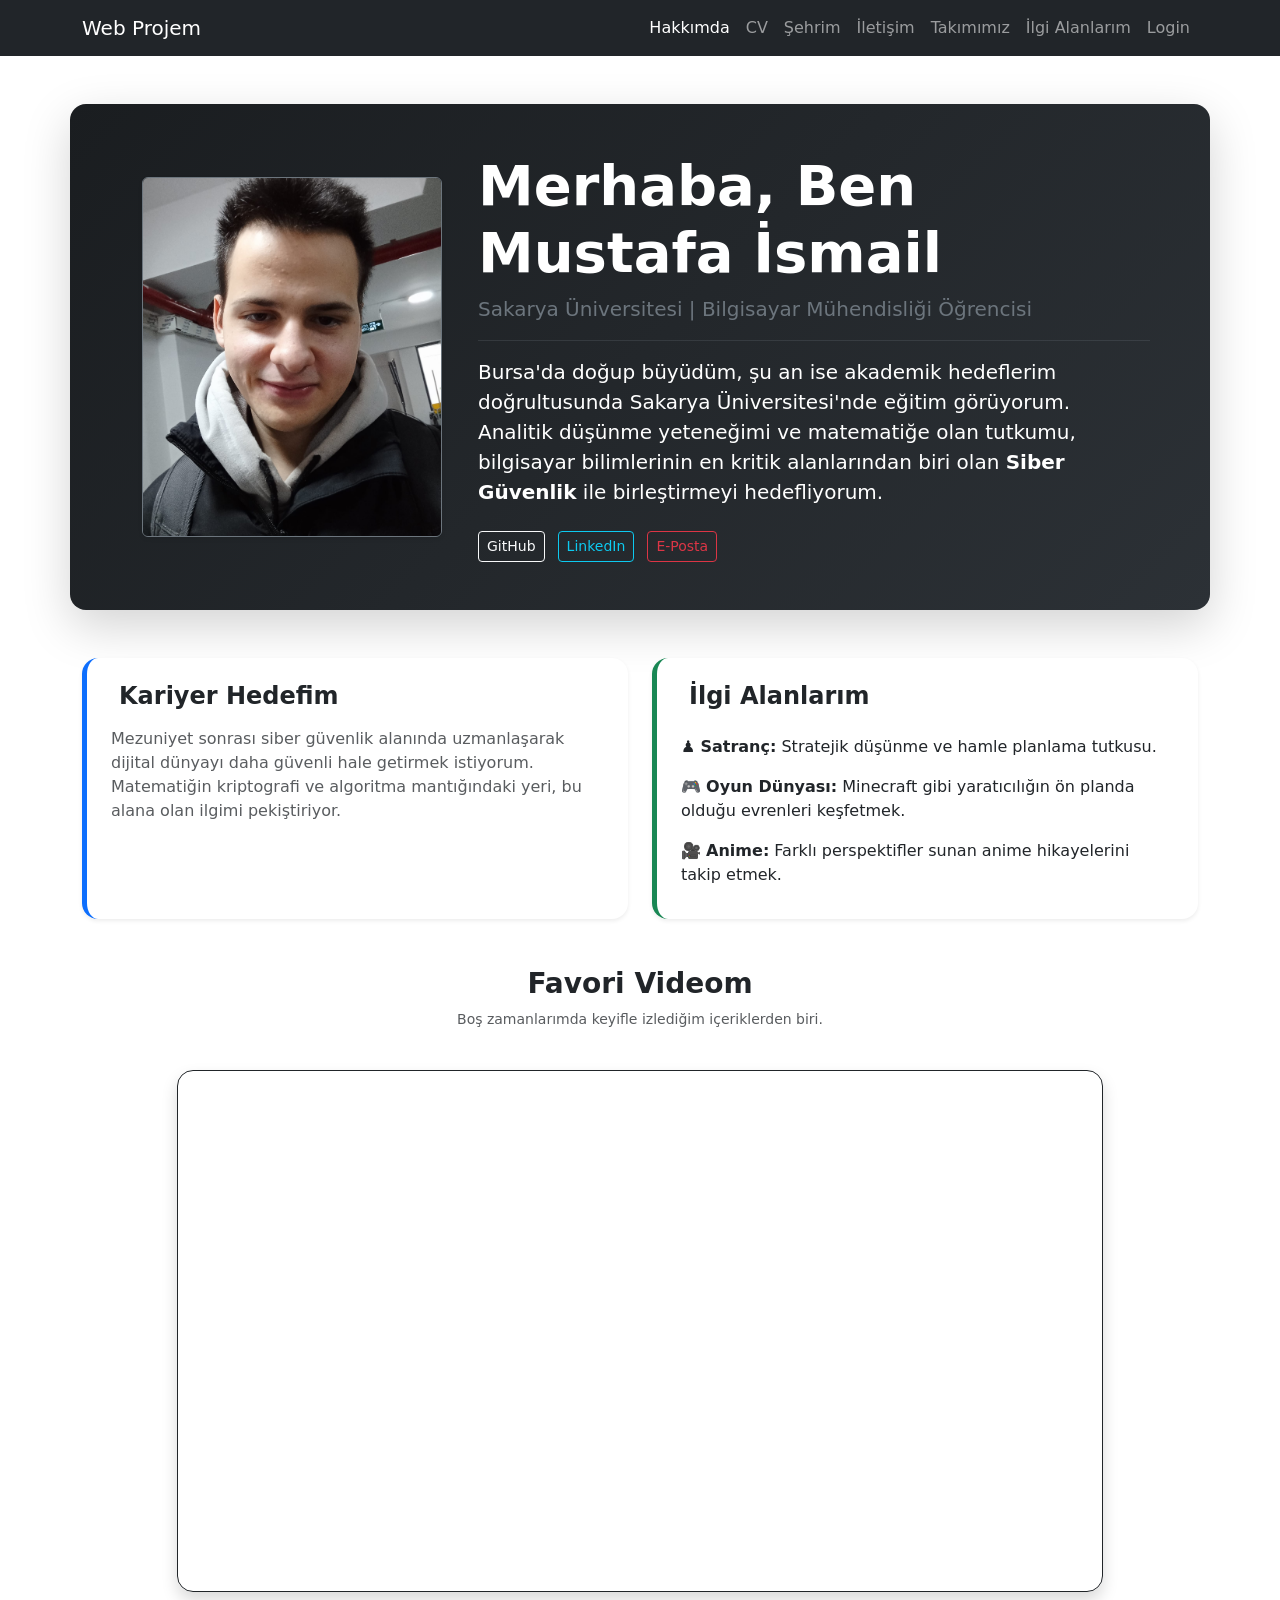
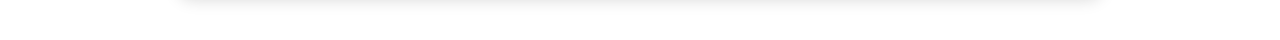
<file: index.html>
<!DOCTYPE html>
<html lang="tr">

<head>
    <meta charset="UTF-8">
    <meta name="viewport" content="width=device-width, initial-scale=1.0">
    <title>Kişisel Web Sitesi</title>

    <link href="https://cdn.jsdelivr.net/npm/bootstrap@5.3.3/dist/css/bootstrap.min.css" rel="stylesheet">
</head>

<body>

    <nav class="navbar navbar-expand-lg navbar-dark bg-dark">

        <div class="container">

            <a class="navbar-brand">Web Projem</a>

            <ul class="navbar-nav ms-auto">

                <li class="nav-item">
                    <a class="nav-link active" href="index.html">Hakkımda</a>
                </li>

                <li class="nav-item">
                    <a class="nav-link" href="cv.html">CV</a>
                </li>

                <li class="nav-item">
                    <a class="nav-link" href="sehrim.html">Şehrim</a>
                </li>

                <li class="nav-item">
                    <a class="nav-link" href="iletisim.html">İletişim</a>
                </li>

                <li class="nav-item">
                    <a class="nav-link" href="takimimiz.html">Takımımız</a>
                </li>

                <li class="nav-item">
                    <a class="nav-link" href="ilgi.html">İlgi Alanlarım</a>
                </li>

                <li class="nav-item">
                    <a class="nav-link" href="login.html">Login</a>
                </li>

            </ul>

        </div>

    </nav>

    <div class="container my-5">
        <div class="row align-items-center bg-dark text-white p-5 rounded-4 shadow-lg mb-5"
            style="background: linear-gradient(135deg, #1a1d20 0%, #2c3136 100%);">
            <div class="col-lg-4 text-center mb-4 mb-lg-0">
                <img src="images/ben.jpg" alt="Profil Resmi" class="img-fluid rounded border border-secondary shadow-sm"
                    style="width: 300px; height: 360px; object-fit: cover;">
            </div>
            <div class="col-lg-8">
                <h1 class="display-4 fw-bold">Merhaba, Ben Mustafa İsmail</h1>
                <p class="lead text-secondary">Sakarya Üniversitesi | Bilgisayar Mühendisliği Öğrencisi</p>
                <hr class="border-secondary">
                <p class="fs-5">
                    Bursa'da doğup büyüdüm, şu an ise akademik hedeflerim doğrultusunda Sakarya Üniversitesi'nde eğitim
                    görüyorum.
                    Analitik düşünme yeteneğimi ve matematiğe olan tutkumu, bilgisayar bilimlerinin en kritik
                    alanlarından biri olan
                    <strong>Siber Güvenlik</strong> ile birleştirmeyi hedefliyorum.
                </p>
                <div class="mt-4">
                    <a href="https://github.com/mustafaismail07" target="_blank"
                        class="btn btn-outline-light me-2 btn-sm">GitHub</a>
                    <a href="https://www.linkedin.com/in/mustafa-ismail-18628140b/" target="_blank"
                        class="btn btn-outline-info me-2 btn-sm">LinkedIn</a>
                    <a href="mailto:mustikolog@gmail.com" class="btn btn-outline-danger btn-sm">E-Posta</a>
                </div>
            </div>
        </div>

        <div class="row g-4">
            <div class="col-md-6">
                <div class="card h-100 border-0 shadow-sm rounded-4 border-start border-primary border-5">
                    <div class="card-body p-4">
                        <h4 class="fw-bold mb-3"><i class="bi bi-shield-lock-fill me-2"></i>Kariyer Hedefim</h4>
                        <p class="text-muted">
                            Mezuniyet sonrası siber güvenlik alanında uzmanlaşarak dijital dünyayı daha güvenli hale
                            getirmek istiyorum.
                            Matematiğin kriptografi ve algoritma mantığındaki yeri, bu alana olan ilgimi pekiştiriyor.
                        </p>
                    </div>
                </div>
            </div>

            <div class="col-md-6">
                <div class="card h-100 border-0 shadow-sm rounded-4 border-start border-success border-5">
                    <div class="card-body p-4">
                        <h4 class="fw-bold mb-3"><i class="bi bi-controller me-2"></i>İlgi Alanlarım</h4>
                        <ul class="list-group list-group-flush">
                            <li class="list-group-item border-0 px-0">♟️ <strong>Satranç:</strong> Stratejik düşünme ve
                                hamle planlama tutkusu.</li>
                            <li class="list-group-item border-0 px-0">🎮 <strong>Oyun Dünyası:</strong> Minecraft gibi
                                yaratıcılığın ön planda olduğu evrenleri keşfetmek.</li>
                            <li class="list-group-item border-0 px-0">🎥 <strong>Anime:</strong> Farklı perspektifler
                                sunan anime hikayelerini takip etmek.</li>
                        </ul>
                    </div>
                </div>
            </div>
        </div>

        <div class="row mt-5">
            <div class="col-12 text-center mb-4">
                <h3 class="fw-bold">Favori Videom</h3>
                <p class="text-muted small">Boş zamanlarımda keyifle izlediğim içeriklerden biri.</p>
            </div>
            <div class="col-lg-10 mx-auto">
                <div class="ratio ratio-16x9 shadow rounded-4 overflow-hidden border border-dark">
                    <iframe src="https://www.youtube.com/embed/dQw4w9WgXcQ" title="YouTube video"
                        allowfullscreen></iframe>
                </div>
            </div>
        </div>
    </div>

    <script src="https://cdn.jsdelivr.net/npm/bootstrap@5.3.3/dist/js/bootstrap.bundle.min.js"></script>

</body>

</html>
</file>
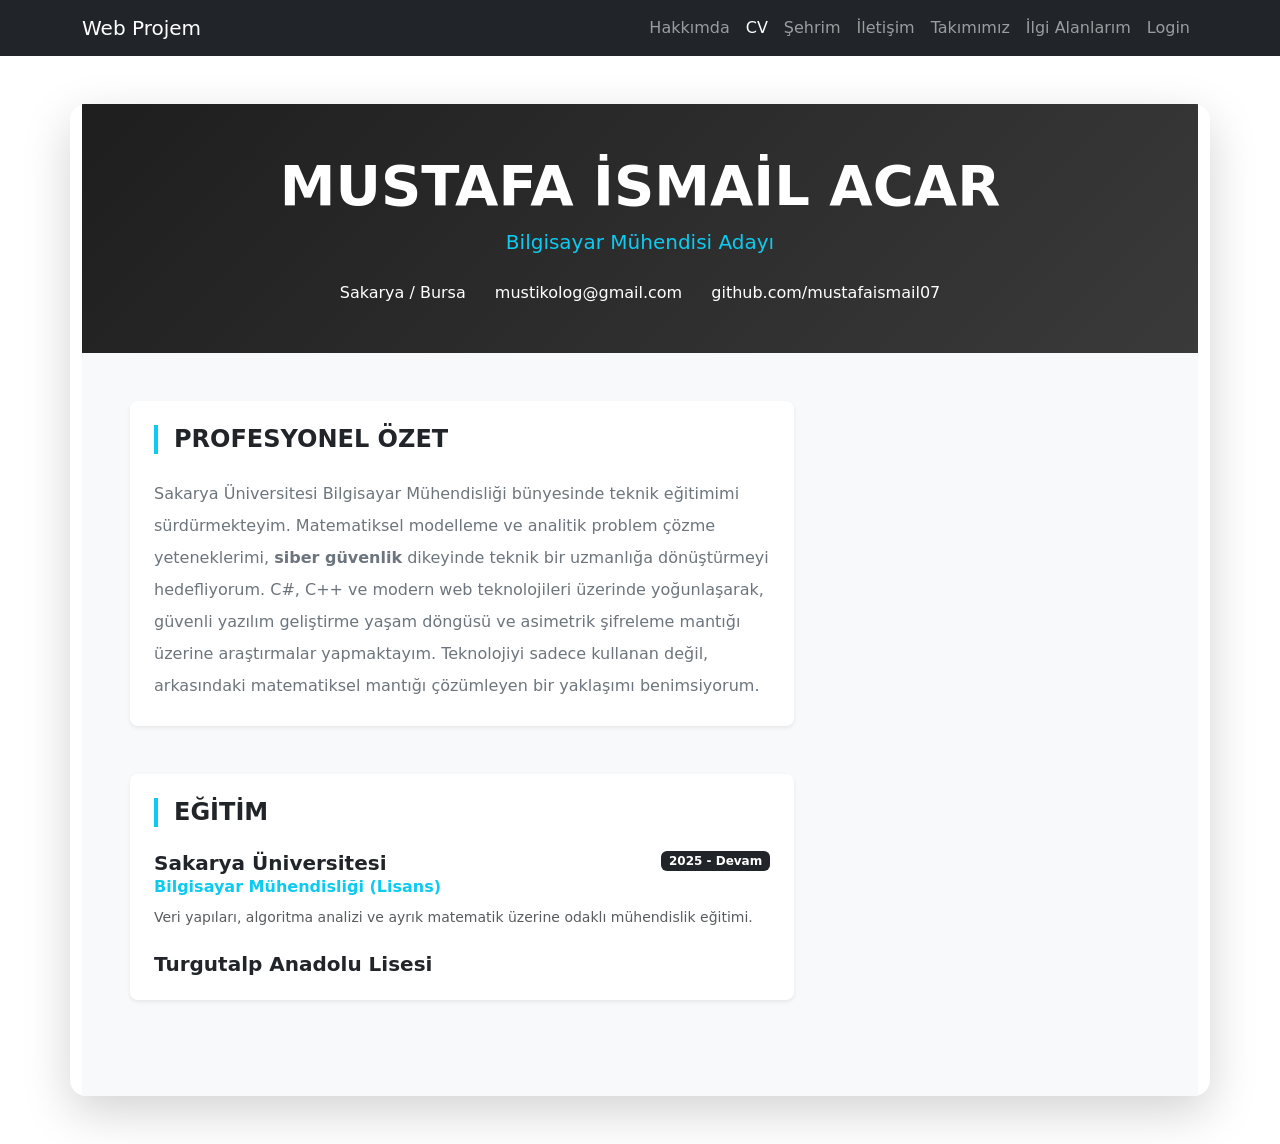
<file: cv.html>
<!DOCTYPE html>
<html lang="tr">

<head>
    <meta charset="UTF-8">
    <meta name="viewport" content="width=device-width, initial-scale=1.0">
    <title>Kişisel Web Sitesi</title>

    <link href="https://cdn.jsdelivr.net/npm/bootstrap@5.3.3/dist/css/bootstrap.min.css" rel="stylesheet">
</head>

<body>

    <nav class="navbar navbar-expand-lg navbar-dark bg-dark">

        <div class="container">

            <a class="navbar-brand">Web Projem</a>

            <ul class="navbar-nav ms-auto">

                <li class="nav-item">
                    <a class="nav-link" href="index.html">Hakkımda</a>
                </li>

                <li class="nav-item">
                    <a class="nav-link active" href="cv.html">CV</a>
                </li>

                <li class="nav-item">
                    <a class="nav-link" href="sehrim.html">Şehrim</a>
                </li>

                <li class="nav-item">
                    <a class="nav-link" href="iletisim.html">İletişim</a>
                </li>

                <li class="nav-item">
                    <a class="nav-link" href="takimimiz.html">Takımımız</a>
                </li>

                <li class="nav-item">
                    <a class="nav-link href=" ilgi.html">İlgi Alanlarım</a>
                </li>

                <li class="nav-item">
                    <a class="nav-link" href="login.html">Login</a>
                </li>

            </ul>

        </div>

    </nav>

    <div class="container my-5 shadow-lg rounded-4 overflow-hidden bg-white border-0">
        <header class="bg-dark text-white p-5 text-center"
            style="background: linear-gradient(135deg, #1e1e1e 0%, #3a3a3a 100%);">
            <h1 class="display-4 fw-bold tracking-tight text-uppercase">Mustafa İsmail Acar</h1>
            <p class="lead mb-0 text-info fw-light">Bilgisayar Mühendisi Adayı</p>
            <div class="mt-4 fs-6">
                <span class="me-4"><i class="bi bi-geo-alt text-info"></i> Sakarya / Bursa</span>
                <span class="me-4"><i class="bi bi-envelope text-info"></i> mustikolog@gmail.com</span>
                <span><i class="bi bi-github text-info"></i> github.com/mustafaismail07</span>
            </div>
        </header>

        <main class="p-4 p-md-5 bg-light">
            <div class="row g-5">
                <div class="col-lg-8">

                    <section id="mission" class="mb-5 bg-white p-4 rounded-3 shadow-sm">
                        <h2 class="h4 mb-4 text-dark fw-bold border-start border-4 border-info ps-3">PROFESYONEL ÖZET
                        </h2>
                        <article class="lh-lg text-secondary">
                            Sakarya Üniversitesi Bilgisayar Mühendisliği bünyesinde teknik eğitimimi sürdürmekteyim.
                            Matematiksel modelleme ve analitik problem çözme yeteneklerimi, <strong>siber
                                güvenlik</strong> dikeyinde teknik bir uzmanlığa dönüştürmeyi hedefliyorum. C#, C++ ve
                            modern web teknolojileri üzerinde yoğunlaşarak, güvenli yazılım geliştirme yaşam döngüsü ve
                            asimetrik şifreleme mantığı üzerine araştırmalar yapmaktayım. Teknolojiyi sadece kullanan
                            değil, arkasındaki matematiksel mantığı çözümleyen bir yaklaşımı benimsiyorum.
                        </article>
                    </section>

                    <section id="education" class="mb-5 bg-white p-4 rounded-3 shadow-sm">
                        <h2 class="h4 mb-4 text-dark fw-bold border-start border-4 border-info ps-3">EĞİTİM</h2>

                        <article class="mb-4">
                            <div class="d-flex justify-content-between align-items-start">
                                <div>
                                    <h5 class="fw-bold mb-0">Sakarya Üniversitesi</h5>
                                    <span class="text-info fw-semibold">Bilgisayar Mühendisliği (Lisans)</span>
                                </div>
                                <span class="badge bg-dark">2025 - Devam</span>
                            </div>
                            <p class="mt-2 text-muted small">Veri yapıları, algoritma analizi ve ayrık matematik üzerine
                                odaklı mühendislik eğitimi.</p>
                        </article>

                        <article>
                            <div class="d-flex justify-content-between align-items-start">
                                <div>
                                    <h5 class="fw-bold mb-0">Turgutalp Anadolu Lisesi</h5>

                                    <script
                                        src="https://cdn.jsdelivr.net/npm/bootstrap@5.3.3/dist/js/bootstrap.bundle.min.js"></script>

</body>

</html>
</file>
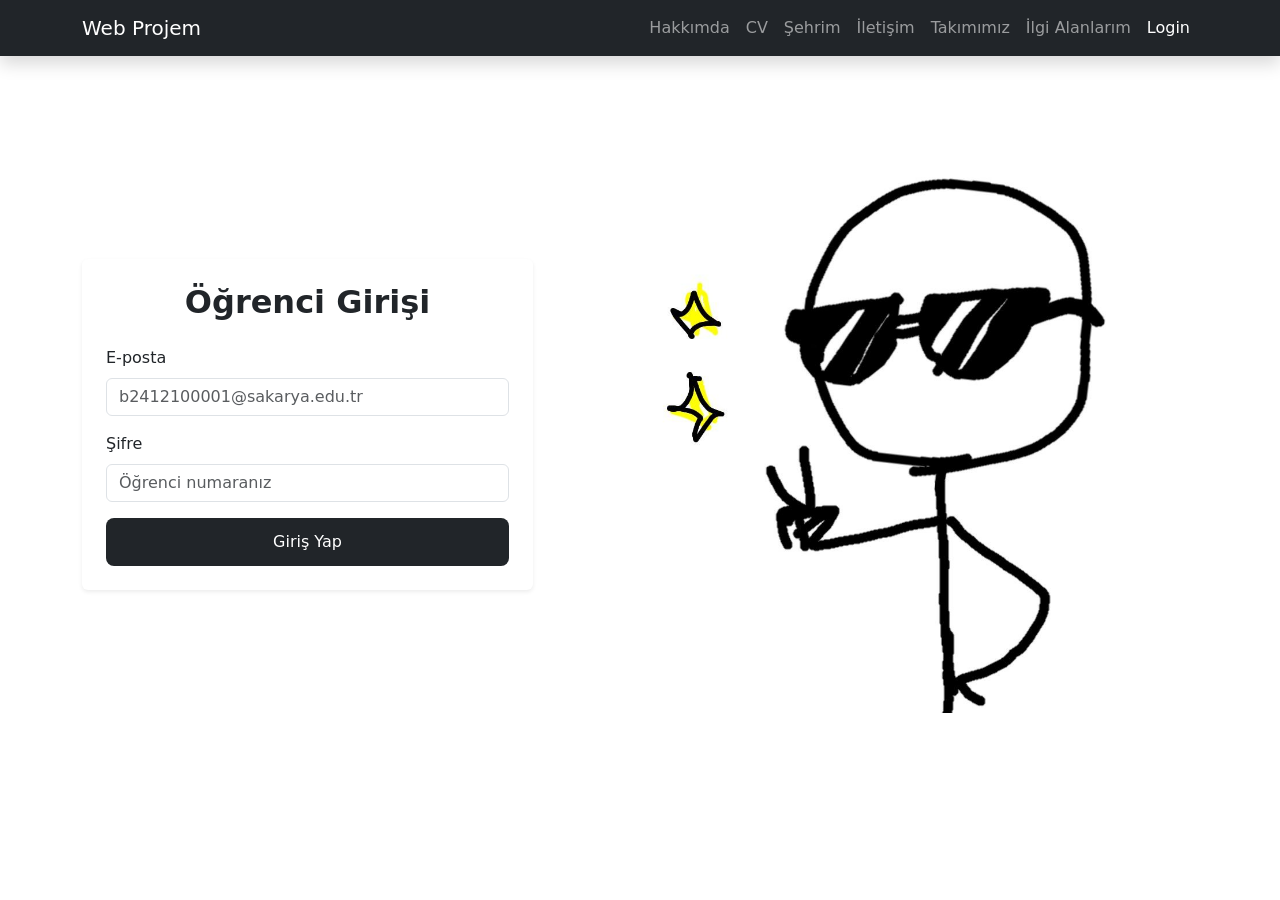
<file: login.html>
<!DOCTYPE html>
<html lang="tr">

<head>
    <meta charset="UTF-8">
    <meta name="viewport" content="width=device-width, initial-scale=1.0">
    <title>Kişisel Web Sitesi</title>

    <link href="https://cdn.jsdelivr.net/npm/bootstrap@5.3.3/dist/css/bootstrap.min.css" rel="stylesheet">
    <link rel="stylesheet" href="css/login.css">
</head>

<body>

    <nav class="navbar navbar-expand-lg navbar-dark bg-dark shadow">


        <div class="container">

            <a class="navbar-brand">Web Projem</a>

            <ul class="navbar-nav ms-auto">

                <li class="nav-item">
                    <a class="nav-link" href="index.html">Hakkımda</a>
                </li>

                <li class="nav-item">
                    <a class="nav-link" href="cv.html">CV</a>
                </li>

                <li class="nav-item">
                    <a class="nav-link" href="sehrim.html">Şehrim</a>
                </li>

                <li class="nav-item">
                    <a class="nav-link" href="iletisim.html">İletişim</a>
                </li>

                <li class="nav-item">
                    <a class="nav-link" href="takimimiz.html">Takımımız</a>
                </li>

                <li class="nav-item">
                    <a class="nav-link" href="ilgi.html">İlgi Alanlarım</a>
                </li>

                <li class="nav-item">
                    <a class="nav-link active" href="login.html">Login</a>
                </li>

            </ul>

        </div>


    </nav>

    <div class="container" style="margin-top: 80px; margin-bottom: 50px;">

        <div class="row align-items-center justify-content-center">

            <div class="col-md-5">

                <div class="card p-4 shadow-sm border-0">

                    <h2 class="text-center mb-4 fw-bold">Öğrenci Girişi</h2>

                    <form action="login.php" method="POST">

                        <div class="mb-3">
                            <label class="form-label">E-posta</label>
                            <input type="email" name="email" class="form-control"
                                placeholder="b2412100001@sakarya.edu.tr" required>
                        </div>

                        <div class="mb-3">
                            <label class="form-label">Şifre</label>
                            <input type="password" name="password" class="form-control" placeholder="Öğrenci numaranız"
                                required>
                        </div>

                        <button type="submit" class="btn w-100 btn-rainbow-border">
                            Giriş Yap
                        </button>

                    </form>

                </div>

            </div>

            <div class="col-md-7 text-center">
                <img src="images/havaliadam.jpg" class="login-image" alt="Login Görseli">
            </div>

        </div>

    </div>

    <script src="https://cdn.jsdelivr.net/npm/bootstrap@5.3.3/dist/js/bootstrap.bundle.min.js"></script>

</body>

</html>
</file>
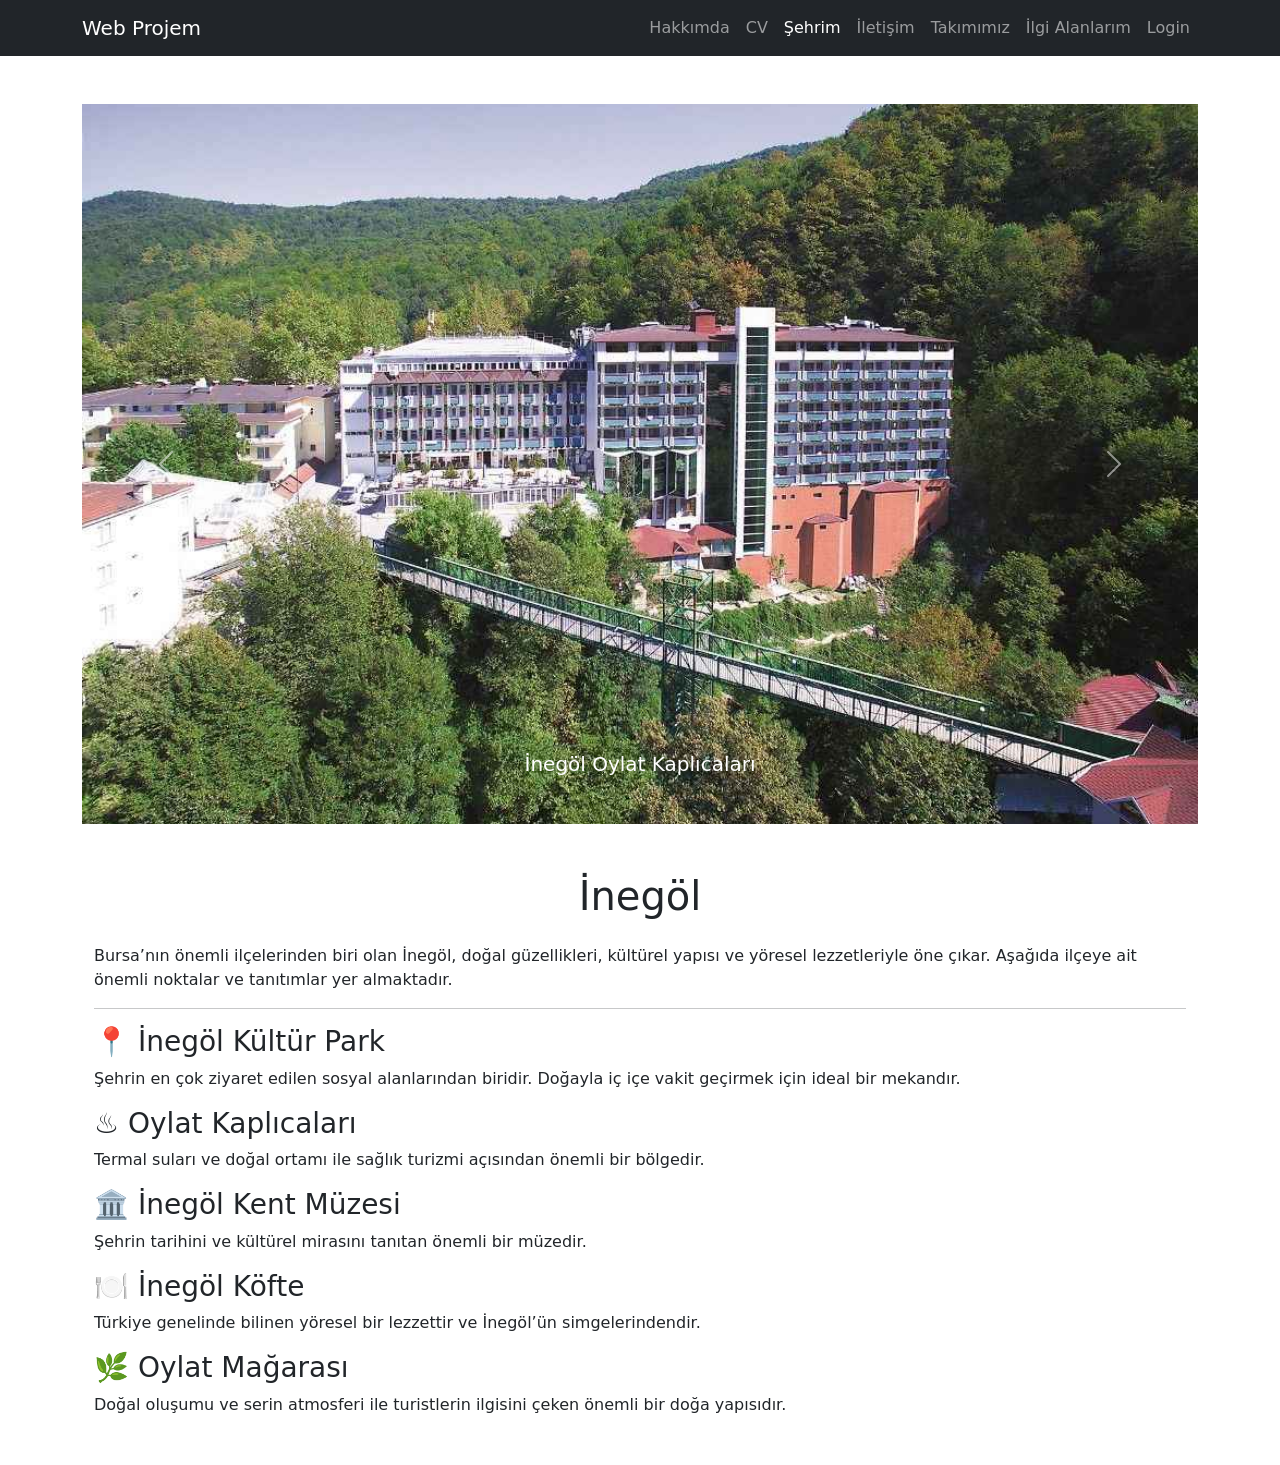
<file: sehrim.html>
<!DOCTYPE html>
<html lang="tr">

<head>
    <meta charset="UTF-8">
    <meta name="viewport" content="width=device-width, initial-scale=1.0">
    <title>Kişisel Web Sitesi</title>

    <link href="https://cdn.jsdelivr.net/npm/bootstrap@5.3.3/dist/css/bootstrap.min.css" rel="stylesheet">
</head>

<body>

    <nav class="navbar navbar-expand-lg navbar-dark bg-dark">

        <div class="container">

            <a class="navbar-brand">Web Projem</a>

            <ul class="navbar-nav ms-auto">

                <li class="nav-item">
                    <a class="nav-link" href="index.html">Hakkımda</a>
                </li>

                <li class="nav-item">
                    <a class="nav-link" href="cv.html">CV</a>
                </li>

                <li class="nav-item">
                    <a class="nav-link active" href="sehrim.html">Şehrim</a>
                </li>

                <li class="nav-item">
                    <a class="nav-link" href="iletisim.html">İletişim</a>
                </li>

                <li class="nav-item">
                    <a class="nav-link" href="takimimiz.html">Takımımız</a>
                </li>

                <li class="nav-item">
                    <a class="nav-link" href="ilgi.html">İlgi Alanlarım</a>
                </li>

                <li class="nav-item">
                    <a class="nav-link" href="login.html">Login</a>
                </li>

            </ul>

        </div>

    </nav>

    <div class="container mt-5 mb-5">

        <div id="slider" class="carousel slide" data-bs-ride="carousel">

            <div class="carousel-inner">

                <div class="carousel-item">
                    <img src="images/sehir1.jpg" class="d-block w-100" style="height:720px; object-fit:cover;
                        object-position: center;" alt="Kültür Park">

                    <div class="carousel-caption d-none d-md-block">
                        <h5>Kültür Park</h5>
                    </div>
                </div>

                <div class="carousel-item active">
                    <img src="images/sehir2.jpg" class="d-block w-100" style="height:720px; object-fit:cover;
                        object-position: center;" alt="İnegöl Oylat Kaplıcaları">

                    <div class="carousel-caption d-none d-md-block">
                        <h5>İnegöl Oylat Kaplıcaları</h5>
                    </div>
                </div>

                <div class="carousel-item">
                    <img src="images/sehir3.jpg" class="d-block w-100" style="height:720px; object-fit:cover;
                        object-position: center;" alt="İnegöl Kent Müzesi">

                    <div class="carousel-caption d-none d-md-block">
                        <h5>İnegöl Kent Müzesi</h5>
                    </div>
                </div>

                <div class="carousel-item">
                    <img src="images/sehir4.jpg" class="d-block w-100" style="height:720px; object-fit:cover;
                        object-position: center;" alt="İnegöl Köftesi">

                    <div class="carousel-caption d-none d-md-block">
                        <h5>İnegöl Köftesi</h5>
                    </div>
                </div>

                <div class="carousel-item">
                    <img src="images/sehir5.jpg" class="d-block w-100" style="height:720px; object-fit:cover;
                        object-position: center;" alt="İnegöl Oylat Mağarası">

                    <div class="carousel-caption d-none d-md-block">
                        <h5>İnegöl Oylat Mağarası</h5>
                    </div>
                </div>

            </div>

            <button class="carousel-control-prev" type="button" data-bs-target="#slider" data-bs-slide="prev">
                <span class="carousel-control-prev-icon"></span>
            </button>

            <button class="carousel-control-next" type="button" data-bs-target="#slider" data-bs-slide="next">
                <span class="carousel-control-next-icon"></span>
            </button>

        </div>

        <div class="container mt-5">

            <h1 class="text-center mb-4">İnegöl</h1>

            <p>
                Bursa’nın önemli ilçelerinden biri olan İnegöl, doğal güzellikleri, kültürel yapısı ve yöresel
                lezzetleriyle öne çıkar.
                Aşağıda ilçeye ait önemli noktalar ve tanıtımlar yer almaktadır.
            </p>

            <hr>

            <h3>📍 İnegöl Kültür Park</h3>
            <p>
                Şehrin en çok ziyaret edilen sosyal alanlarından biridir. Doğayla iç içe vakit geçirmek için ideal bir
                mekandır.
            </p>

            <h3>♨ Oylat Kaplıcaları</h3>
            <p>
                Termal suları ve doğal ortamı ile sağlık turizmi açısından önemli bir bölgedir.
            </p>

            <h3>🏛 İnegöl Kent Müzesi</h3>
            <p>
                Şehrin tarihini ve kültürel mirasını tanıtan önemli bir müzedir.
            </p>

            <h3>🍽 İnegöl Köfte</h3>
            <p>
                Türkiye genelinde bilinen yöresel bir lezzettir ve İnegöl’ün simgelerindendir.
            </p>

            <h3>🌿 Oylat Mağarası</h3>
            <p>
                Doğal oluşumu ve serin atmosferi ile turistlerin ilgisini çeken önemli bir doğa yapısıdır.
            </p>

        </div>

    </div>

    <script src="https://cdn.jsdelivr.net/npm/bootstrap@5.3.3/dist/js/bootstrap.bundle.min.js"></script>

</body>

</html>
</file>
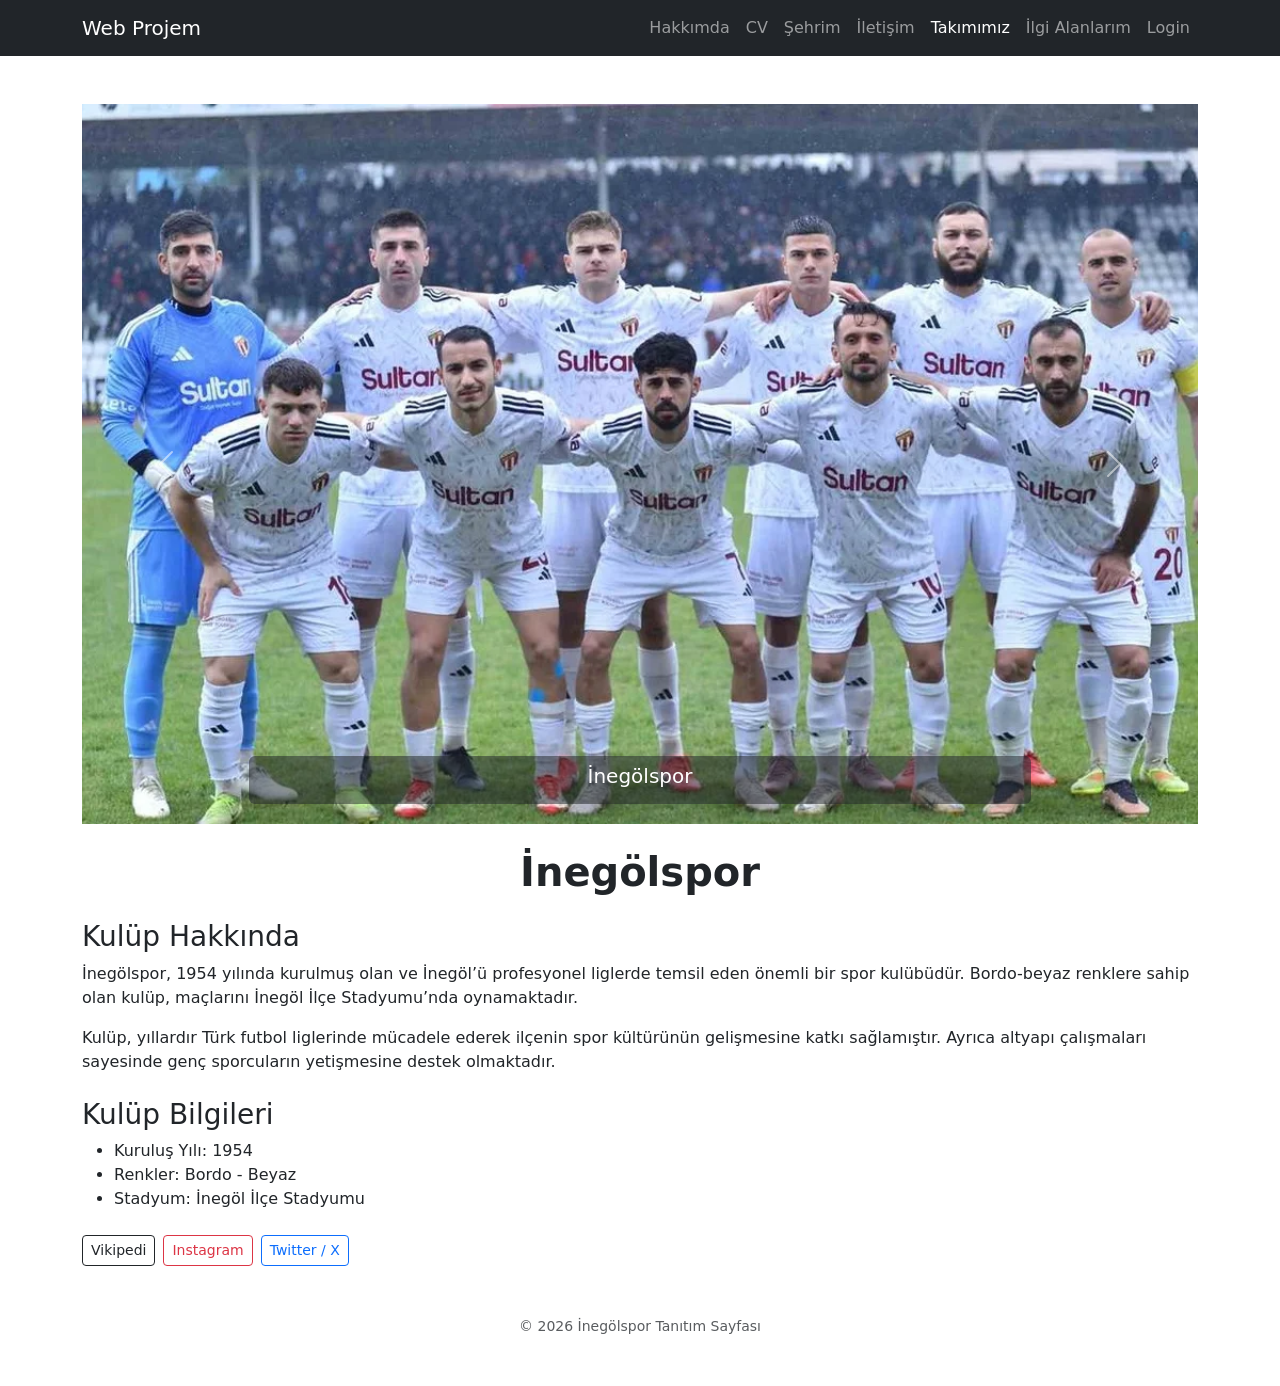
<file: takimimiz.html>
<!DOCTYPE html>
<html lang="tr">

<head>
    <meta charset="UTF-8">
    <meta name="viewport" content="width=device-width, initial-scale=1.0">
    <title>Kişisel Web Sitesi</title>

    <link href="https://cdn.jsdelivr.net/npm/bootstrap@5.3.3/dist/css/bootstrap.min.css" rel="stylesheet">
</head>

<body>

    <nav class="navbar navbar-expand-lg navbar-dark bg-dark">

        <div class="container">

            <a class="navbar-brand">Web Projem</a>

            <ul class="navbar-nav ms-auto">

                <li class="nav-item">
                    <a class="nav-link" href="index.html">Hakkımda</a>
                </li>

                <li class="nav-item">
                    <a class="nav-link" href="cv.html">CV</a>
                </li>

                <li class="nav-item">
                    <a class="nav-link" href="sehrim.html">Şehrim</a>
                </li>

                <li class="nav-item">
                    <a class="nav-link" href="iletisim.html">İletişim</a>
                </li>

                <li class="nav-item">
                    <a class="nav-link active" href="takimimiz.html">Takımımız</a>
                </li>

                <li class="nav-item">
                    <a class="nav-link" href="ilgi.html">İlgi Alanlarım</a>
                </li>

                <li class="nav-item">
                    <a class="nav-link" href="login.html">Login</a>
                </li>

            </ul>

        </div>

    </nav>


    <div class="container mt-5 mb-5">

        <div id="takimSlider" class="carousel slide" data-bs-ride="carousel">

            <div class="carousel-inner">

                <div class="carousel-item active">
                    <img src="images/spor.jpg" class="d-block w-100" style="height:720px; object-fit:cover;"
                        alt="İnegölspor">

                    <div class="carousel-caption bg-dark bg-opacity-50 rounded p-2">
                        <h5>İnegölspor</h5>
                    </div>
                </div>

                <div class="carousel-item">
                    <img src="images/stad.jpg" class="d-block w-100" style="height:720px; object-fit:cover;"
                        alt="Stadyum">

                    <div class="carousel-caption bg-dark bg-opacity-50 rounded p-2">
                        <h5>İnegöl İlçe Stadyumu</h5>
                    </div>
                </div>
            </div>

            <button class="carousel-control-prev" type="button" data-bs-target="#takimSlider" data-bs-slide="prev">
                <span class="carousel-control-prev-icon"></span>
            </button>

            <button class="carousel-control-next" type="button" data-bs-target="#takimSlider" data-bs-slide="next">
                <span class="carousel-control-next-icon"></span>
            </button>

        </div>

        <div class="mt-4">
            <h1 class="text-center fw-bold mt-4">İnegölspor</h1>

            <h3 class="mt-4">Kulüp Hakkında</h3>

            <p>
                İnegölspor, 1954 yılında kurulmuş olan ve İnegöl’ü profesyonel liglerde temsil eden önemli bir spor
                kulübüdür.
                Bordo-beyaz renklere sahip olan kulüp, maçlarını İnegöl İlçe Stadyumu’nda oynamaktadır.
            </p>

            <p>
                Kulüp, yıllardır Türk futbol liglerinde mücadele ederek ilçenin spor kültürünün gelişmesine katkı
                sağlamıştır.
                Ayrıca altyapı çalışmaları sayesinde genç sporcuların yetişmesine destek olmaktadır.
            </p>

            <h3 class="mt-4">Kulüp Bilgileri</h3>

            <ul>
                <li>Kuruluş Yılı: 1954</li>
                <li>Renkler: Bordo - Beyaz</li>
                <li>Stadyum: İnegöl İlçe Stadyumu</li>
            </ul>

            <div class="mt-4 d-flex gap-2 flex-wrap">

                <a href="https://tr.wikipedia.org/wiki/%C4%B0neg%C3%B6lspor" target="_blank"
                    class="btn btn-outline-dark btn-sm">
                    Vikipedi
                </a>

                <a href="https://www.instagram.com/inegolspor/" target="_blank" class="btn btn-outline-danger btn-sm">
                    Instagram
                </a>

                <a href="https://x.com/inegolspor" target="_blank" class="btn btn-outline-primary btn-sm">
                    Twitter / X
                </a>

            </div>
        </div>


        <footer class="text-center mt-5 text-muted">
            <small>© 2026 İnegölspor Tanıtım Sayfası</small>
        </footer>

        <script src="https://cdn.jsdelivr.net/npm/bootstrap@5.3.3/dist/js/bootstrap.bundle.min.js"></script>

</body>

</html>
</file>
<file: css/login.css>
body {
    background-color: #ffffff;
}

.login-image {
    mix-blend-mode: multiply;
    max-width: 90%;
    height: auto;
    display: block;
    margin: 0 auto;
}

.btn-rainbow-border {
    position: relative;
    background: #212529;
    color: white !important;
    border: none;
    padding: 12px;
    border-radius: 8px;
    z-index: 1;
    overflow: hidden;
    transition: transform 0.2s ease;
}

.btn-rainbow-border:hover::before {
    content: '';
    position: absolute;
    top: -50%;
    left: -50%;
    width: 200%;
    height: 200%;
    z-index: -2;
    background: conic-gradient(#ff0000, #ff7300, #fffb00, #48ff00,
            #00ffd5, #002bff, #7a00ff, #ff00c8, #ff0000);
    animation: rotate-rainbow 3s linear infinite;
}

.btn-rainbow-border::after {
    content: '';
    position: absolute;
    inset: 2px;
    background: #212529;
    border-radius: 6px;
    z-index: -1;
}

.btn-rainbow-border:hover {
    transform: scale(1.02);
    color: white !important;
}

@keyframes rotate-rainbow {
    from {
        transform: rotate(0deg);
    }

    to {
        transform: rotate(360deg);
    }
}

@media (max-width: 768px) {
    .login-image {
        max-width: 60%;
        margin-top: 30px;
    }
}
</file>
